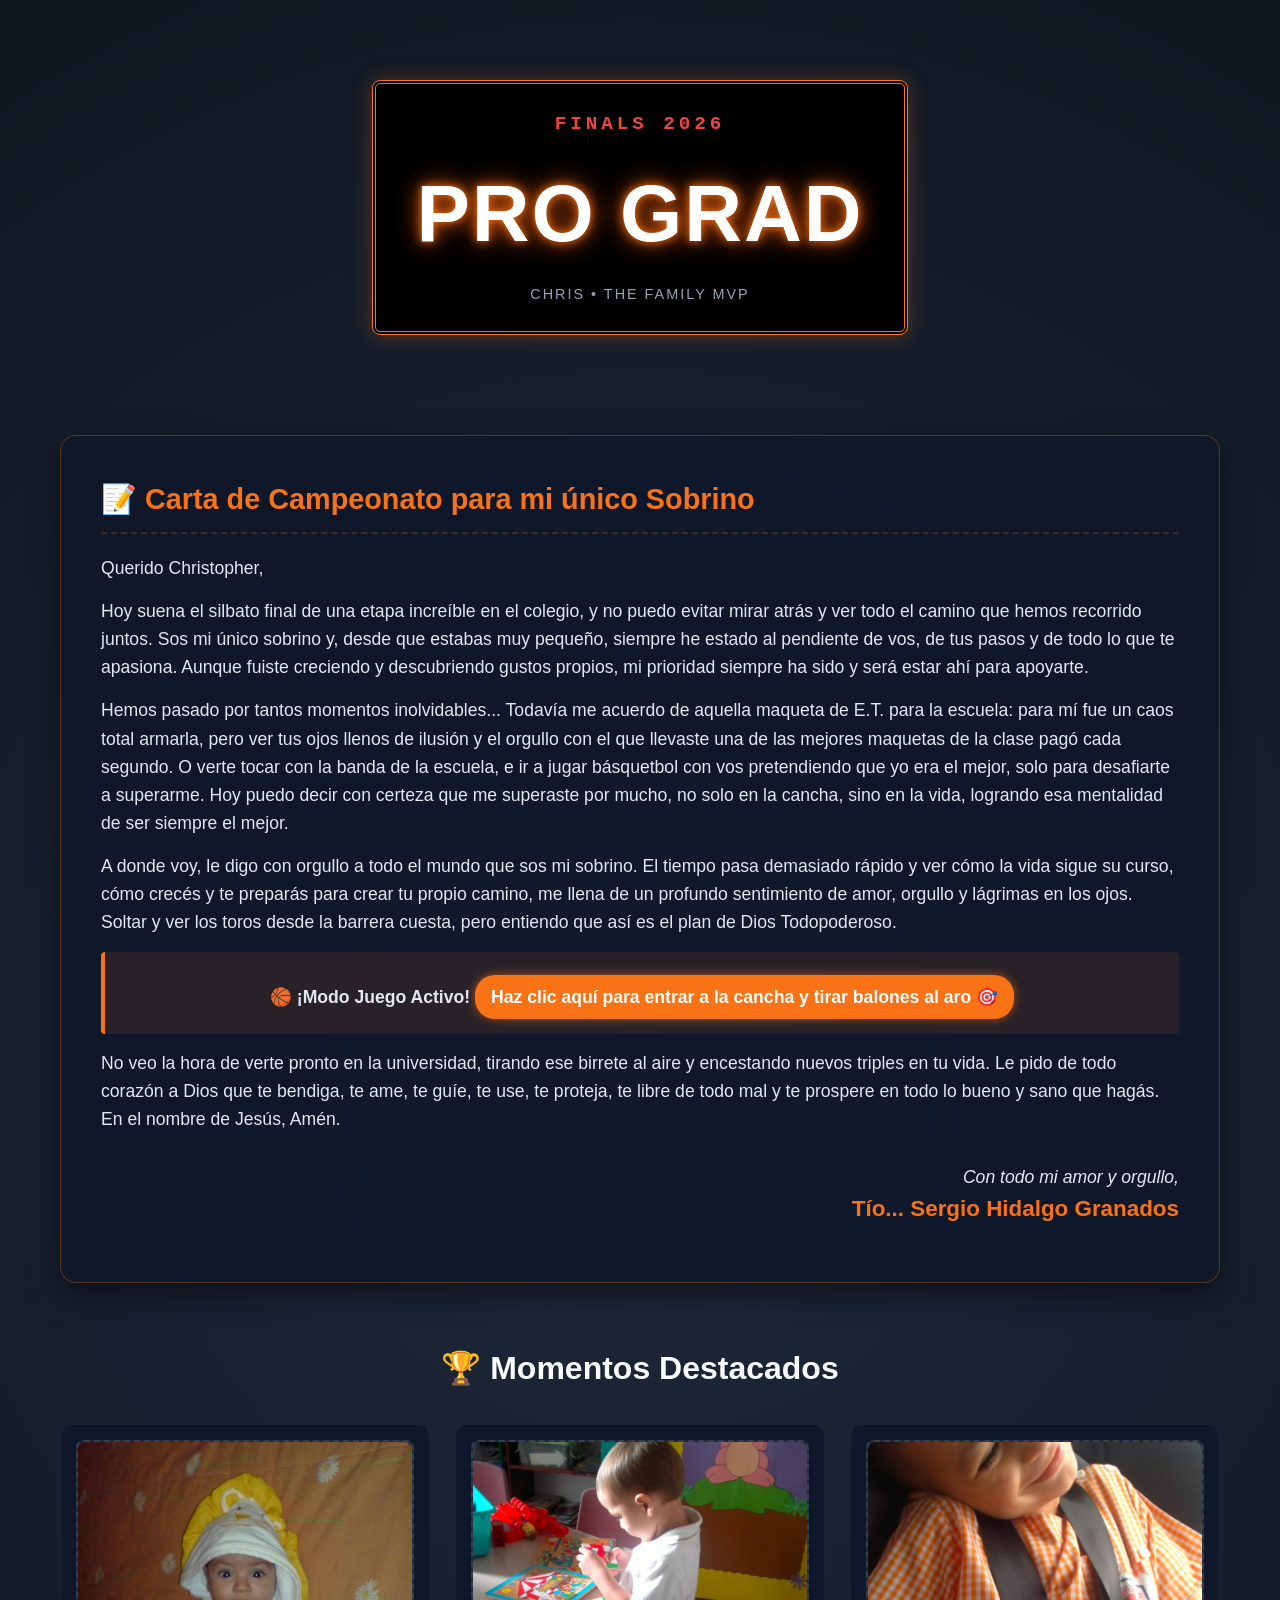
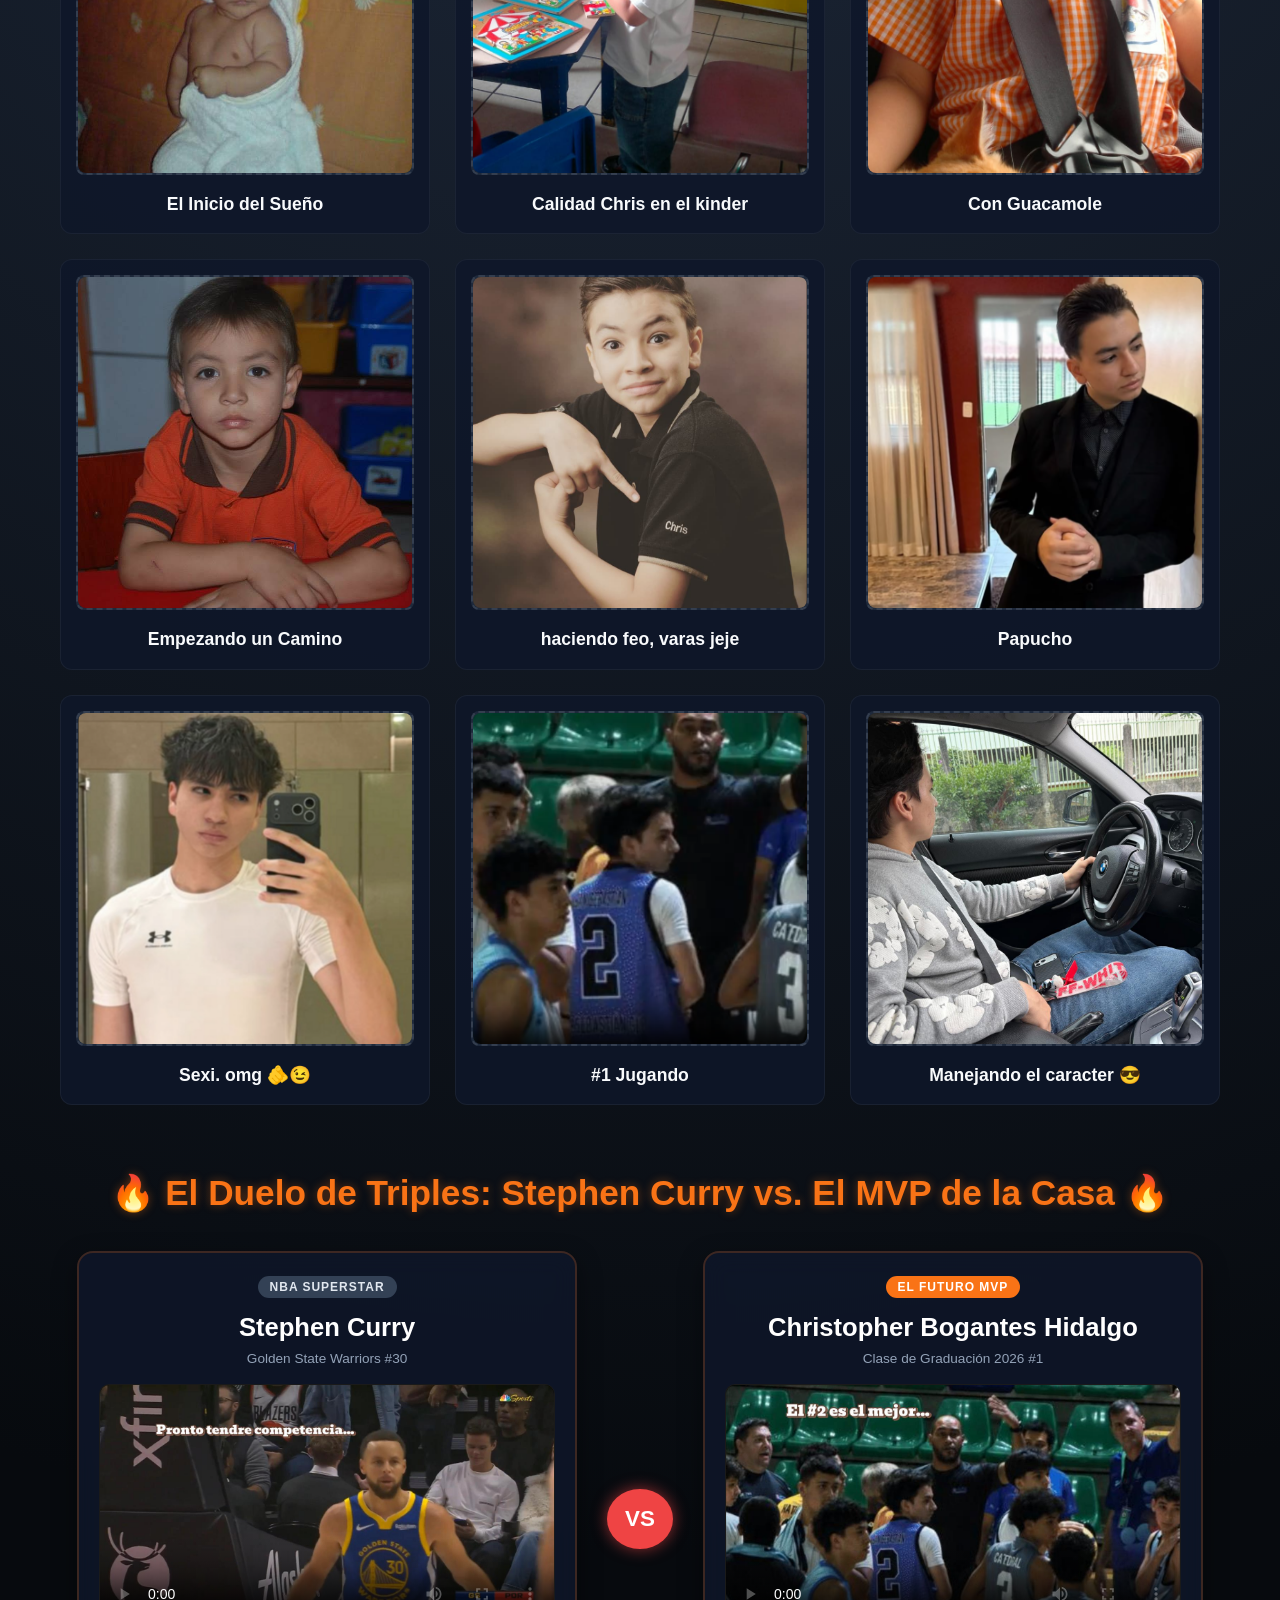
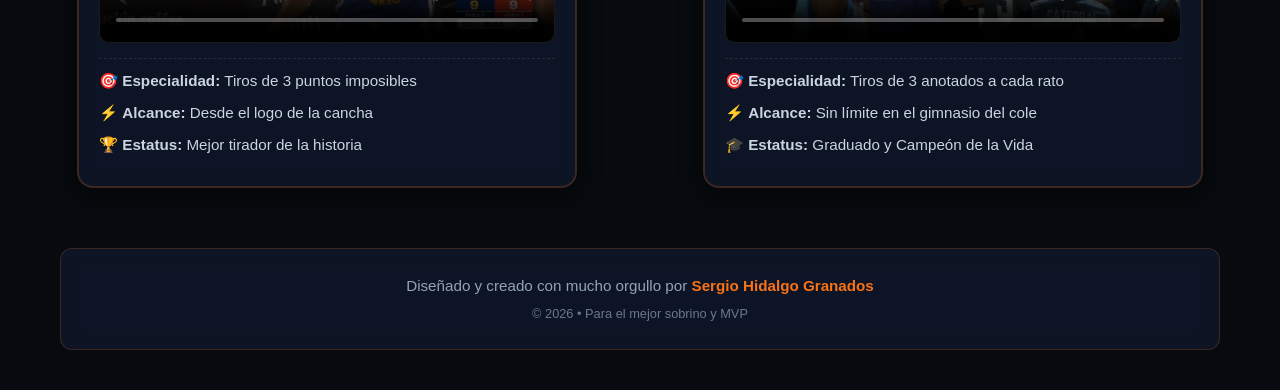
<file: index.html>
<!DOCTYPE html>
<html lang="es">

<head>
    <meta charset="UTF-8">
    <meta name="viewport" content="width=device-width, initial-scale=1.0">
    <title>¡Felicidades Graduado! - CourtSide Tribute</title>
    <link rel="stylesheet" href="css/style.css">
    <!-- Cargamos Matter.js para las futuras físicas de los balones -->
    <script src="https://cloudflare.com"></script>
</head>

<body>

    <!-- Contenedor interactivo para la física de JavaScript -->
    <div id="canvas-container"></div>

    <!-- Contenedor Principal Adaptable -->
    <div class="wrapper">

        <!-- SECCIÓN 1: El Marcador Principal (Hero) -->
        <header class="hero-stadium">
            <div class="scoreboard">
                <div class="board-header">FINALS 2026</div>
                <h1 class="neon-text">PRO GRAD</h1>
                <p class="tagline">Chris • The family MVP</p>
            </div>
        </header>

        <!-- SECCIÓN 2: La Carta Emotiva -->
        <section class="card-section">
            <article class="letter-box">
                <h2>📝 Carta de Campeonato para mi único Sobrino</h2>
                <div class="letter-content">
                    <p>Querido Christopher,</p>

                    <p>Hoy suena el silbato final de una etapa increíble en el colegio, y no puedo evitar mirar atrás y
                        ver todo el camino que hemos recorrido juntos. Sos mi único sobrino y, desde que estabas muy
                        pequeño, siempre he estado al pendiente de vos, de tus pasos y de todo lo que te apasiona.
                        Aunque fuiste creciendo y descubriendo gustos propios, mi prioridad siempre ha sido y será estar
                        ahí para apoyarte.</p>

                    <p>Hemos pasado por tantos momentos inolvidables... Todavía me acuerdo de aquella maqueta de E.T.
                        para la escuela: para mí fue un caos total armarla, pero ver tus ojos llenos de ilusión y el
                        orgullo con el que llevaste una de las mejores maquetas de la clase pagó cada segundo. O verte
                        tocar con la banda de la escuela, e ir a jugar básquetbol con vos pretendiendo que yo era el
                        mejor, solo para desafiarte a superarme. Hoy puedo decir con certeza que me superaste por mucho,
                        no solo en la cancha, sino en la vida, logrando esa mentalidad de ser siempre el mejor.</p>

                    <p>A donde voy, le digo con orgullo a todo el mundo que sos mi sobrino. El tiempo pasa demasiado
                        rápido y ver cómo la vida sigue su curso, cómo crecés y te preparás para crear tu propio camino,
                        me llena de un profundo sentimiento de amor, orgullo y lágrimas en los ojos. Soltar y ver los
                        toros desde la barrera cuesta, pero entiendo que así es el plan de Dios Todopoderoso.</p>

                    <p class="highlight-box">
                        🏀 ¡Modo Juego Activo!
                        <a href="juego.html" class="btn-juego">Haz clic aquí para entrar a la cancha y tirar balones al
                            aro 🎯</a>
                    </p>

                    <p>No veo la hora de verte pronto en la universidad, tirando ese birrete al aire y encestando nuevos
                        triples en tu vida. Le pido de todo corazón a Dios que te bendiga, te ame, te guíe, te use, te
                        proteja, te libre de todo mal y te prospere en todo lo bueno y sano que hagás. En el nombre de
                        Jesús, Amén.</p>

                    <p class="signature">Con todo mi amor y orgullo,<br><span>Tío... Sergio Hidalgo Granados</span></p>
                </div>
            </article>
        </section>

        <!-- SECCIÓN 3: Galería de Momentos (Tarjetas responsivas para fotos) -->
        <section class="gallery-section">
            <h2>🏆 Momentos Destacados</h2>
            <div class="gallery-grid">
                <div class="gallery-card">
                    <div class="card-img-placeholder"><img src="images/Bebe.jpeg" alt="📸 Chris Bebe">
                    </div>
                    <h3>El Inicio del Sueño</h3>
                </div>
                <div class="gallery-card">
                    <div class="card-img-placeholder"><img src="images/Kinder.jpeg" alt="📸 Chris en su kinder">
                    </div>
                    <h3>Calidad Chris en el kinder</h3>
                </div>
                <div class="gallery-card">
                    <div class="card-img-placeholder"><img src="images/ConGato.jpeg" alt="📸 Chris con su Guacamole">
                    </div>
                    <h3>Con Guacamole</h3>
                </div>
                <div class="gallery-card">
                    <div class="card-img-placeholder"><img src="images/ChrisPeque.jpg" alt="📸 Chris en su infancia">
                    </div>
                    <h3>Empezando un Camino</h3>
                </div>
                <div class="gallery-card">
                    <div class="card-img-placeholder"><img src="images/ChrisMedio.png" alt="📸 Chris en su infancia">
                    </div>
                    <h3>haciendo feo, varas jeje</h3>
                </div>
                <div class="gallery-card">
                    <div class="card-img-placeholder"><img src="images/ChrisGrande.png" alt="📸 Chris en su infancia">
                    </div>
                    <h3>Papucho</h3>
                </div>
                <div class="gallery-card">
                    <div class="card-img-placeholder"><img src="images/Espejo.png" alt="📸 Chris en su infancia"></div>
                    <h3>Sexi. omg 🫵😉</h3>
                </div>
                <div class="gallery-card">
                    <div class="card-img-placeholder"><img src="images/Jugando.png" alt="📸 Chris en su infancia"></div>
                    <h3>#1 Jugando</h3>
                </div>
                <div class="gallery-card">
                    <div class="card-img-placeholder"><img src="images/Chuzo.jpeg" alt="📸 Chris en su infancia"></div>
                    <h3>Manejando el caracter 😎</h3>
                </div>
            </div>
        </section>

        <!-- SECCIÓN DE COMPARATIVA: Stephen Curry vs. Tu Sobrino -->
        <section class="vs-section">
            <h2>🔥 El Duelo de Triples: Stephen Curry vs. El MVP de la Casa 🔥</h2>

            <div class="vs-grid">
                <!-- Tarjeta de Stephen Curry -->
                <div class="vs-card player-curry">
                    <div class="player-header">
                        <span class="badge">NBA Superstar</span>
                        <h3>Stephen Curry</h3>
                        <p class="team">Golden State Warriors #30</p>
                    </div>
                    <div class="video-container">
                        <video controls poster="videos/Posters/StephenCurry-Cover.jpg">
                            <source src="videos/StephenCurry.mp4" type="video/mp4">
                            Tu navegador no soporta la reproducción de video.
                        </video>
                    </div>
                    <ul class="stats-list">
                        <li>🎯 <strong>Especialidad:</strong> Tiros de 3 puntos imposibles</li>
                        <li>⚡ <strong>Alcance:</strong> Desde el logo de la cancha</li>
                        <li>🏆 <strong>Estatus:</strong> Mejor tirador de la historia</li>
                    </ul>
                </div>

                <!-- Divisor VS -->
                <div class="vs-divider">
                    <span>VS</span>
                </div>

                <!-- Tarjeta de Chris -->
                <div class="vs-card player-nephew">
                    <div class="player-header">
                        <span class="badge highlight">El Futuro MVP</span>
                        <h3>Christopher Bogantes Hidalgo</h3>
                        <p class="team">Clase de Graduación 2026 #1</p>
                    </div>
                    <div class="video-container">
                        <video controls poster="videos/Posters/VideoChris-Cover.jpg">
                            <source src="videos/VideoChris.mp4" type="video/mp4">
                            Tu navegador no soporta la reproducción de video.
                        </video>
                    </div>
                    <ul class="stats-list">
                        <li>🎯 <strong>Especialidad:</strong> Tiros de 3 anotados a cada rato</li>
                        <li>⚡ <strong>Alcance:</strong> Sin límite en el gimnasio del cole</li>
                        <li>🎓 <strong>Estatus:</strong> Graduado y Campeón de la Vida</li>
                    </ul>
                </div>
            </div>
        </section>

        <!-- SECCIÓN 4: Pie de Página / Créditos -->
        <section class="footer-section">
            <footer class="site-footer">
                <p>Diseñado y creado con mucho orgullo por <span>Sergio Hidalgo Granados</span></p>
                <p class="copyright">© 2026 • Para el mejor sobrino y MVP</p>
            </footer>
        </section>

    </div>
    <script src="js/script.js"></script>
</body>

</html>
</file>
<file: css/style.css>
/* ==========================================================================
   RESET Y VARIABLES (Limpieza absoluta)
   ========================================================================== */
* {
    margin: 0;
    padding: 0;
    box-sizing: border-box;
}

:root {
    --bg-dark: #070a0e;
    --bg-card: rgba(15, 23, 42, 0.85);
    --primary-orange: #f97316;
    --neon-glow: #ea580c;
    --text-light: #f8fafc;
    --text-muted: #94a3b8;
}

body {
    font-family: 'Segoe UI', -apple-system, BlinkMacSystemFont, Roboto, sans-serif;
    background-color: var(--bg-dark);
    /* Degradado sutil que imita la iluminación de un estadio reflectivo */
    background-image: radial-gradient(circle at 50% 30%, #1e293b 0%, var(--bg-dark) 80%);
    color: var(--text-light);
    overflow-x: hidden;
    line-height: 1.6;
}

/* Lienzo de físicas (Detrás de todo) */
#canvas-container {
    position: fixed;
    top: 0;
    left: 0;
    width: 100%;
    height: 100vh;
    z-index: 1;
    pointer-events: none;
}

/* Contenedor global con márgenes seguros */
.wrapper {
    position: relative;
    z-index: 2;
    width: 100%;
    max-width: 1200px;
    margin: 0 auto;
    padding: 20px;
}

/* ==========================================================================
   SECCIÓN 1: EL MARCADOR (Hero)
   ========================================================================== */
.hero-stadium {
    display: flex;
    justify-content: center;
    align-items: center;
    padding: 60px 10px;
    text-align: center;
}

.scoreboard {
    background: #000;
    border: 4px double var(--primary-orange);
    padding: 25px 40px;
    border-radius: 8px;
    box-shadow: 0 0 20px rgba(249, 115, 22, 0.3);
}

.board-header {
    font-family: 'Courier New', Courier, monospace;
    color: #ef4444;
    font-weight: bold;
    font-size: 1.2rem;
    letter-spacing: 4px;
    margin-bottom: 10px;
}

.neon-text {
    font-size: clamp(2.5rem, 8vw, 5rem); /* Se adapta mágicamente al tamaño de pantalla */
    font-family: 'Impact', 'Arial Black', sans-serif;
    text-transform: uppercase;
    color: #fff;
    text-shadow: 0 0 10px var(--primary-orange), 0 0 25px var(--neon-glow);
    letter-spacing: 2px;
}

.tagline {
    color: var(--text-muted);
    text-transform: uppercase;
    font-size: 0.9rem;
    letter-spacing: 2px;
    margin-top: 5px;
}

/* ==========================================================================
   SECCIÓN 2: CARTA DE CAMPEONATO
   ========================================================================== */
.card-section {
    margin: 40px 0;
}

.letter-box {
    background: var(--bg-card);
    border: 1px solid rgba(249, 115, 22, 0.3);
    border-radius: 16px;
    padding: clamp(20px, 5vw, 40px); /* Padding responsivo */
    backdrop-filter: blur(12px);
    box-shadow: 0 10px 30px rgba(0, 0, 0, 0.5);
}

.letter-box h2 {
    color: var(--primary-orange);
    margin-bottom: 20px;
    font-size: 1.8rem;
    border-bottom: 2px dashed rgba(249, 115, 22, 0.2);
    padding-bottom: 10px;
}

.letter-content p {
    margin-bottom: 15px;
    font-size: 1.1rem;
    color: #e2e8f0;
}

.highlight-box {
    background: rgba(249, 115, 22, 0.1);
    border-left: 4px solid var(--primary-orange);
    padding: 15px;
    border-radius: 4px;
    font-weight: bold;
    text-align: center;
}

.signature {
    text-align: right;
    margin-top: 30px;
    font-style: italic;
    color: var(--text-muted);
}

.signature span {
    font-size: 1.4rem;
    color: var(--primary-orange);
    font-weight: bold;
    font-style: normal;
}

/* ==========================================================================
   SECCIÓN 3: GALERÍA RESPONSIVA (Grid Mágico)
   ========================================================================== */
.gallery-section {
    margin: 60px 0;
}

.gallery-section h2 {
    text-align: center;
    margin-bottom: 30px;
    font-size: 2rem;
}

/* Autolayout: Crea columnas automáticamente según el espacio disponible */
.gallery-grid {
    display: grid;
    grid-template-columns: repeat(auto-fit, minmax(280px, 1fr));
    gap: 25px;
}

.gallery-card {
    background: var(--bg-card);
    border-radius: 12px;
    padding: 15px;
    border: 1px solid rgba(255, 255, 255, 0.05);
    transition: transform 0.3s ease, box-shadow 0.3s ease;
}

/* Efecto interactivo al pasar el mouse */
.gallery-card:hover {
    transform: translateY(-5px);
    box-shadow: 0 8px 20px rgba(249, 115, 22, 0.2);
    border-color: var(--primary-orange);
}

.card-img-placeholder {
    width: 100%;
    height: 335px;
    background: #1e293b;
    border-radius: 8px;
    display: flex;
    justify-content: center;
    align-items: center;
    color: var(--text-muted);
    font-size: 0.9rem;
    margin-bottom: 15px;
    border: 2px dashed rgba(255, 255, 255, 0.1);
}

.card-img-placeholder img {
    width: 100%;
    height: 100%;
    object-fit: cover;
    border-radius: 8px;
}

.gallery-card h3 {
    font-size: 1.1rem;
    text-align: center;
}

/* ==========================================================================
   SECCIÓN DE COMPARATIVA (VS SECTION)
   ========================================================================== */
.vs-section {
    margin: 60px 0;
}

.vs-section h2 {
    text-align: center;
    margin-bottom: 30px;
    font-size: clamp(1.4rem, 4vw, 2.2rem);
    color: var(--primary-orange);
    text-shadow: 0 0 10px rgba(249, 115, 22, 0.4);
}

.vs-grid {
    display: flex;
    flex-direction: column;
    gap: 20px;
    align-items: center;
}

@media (min-width: 850px) {
    .vs-grid {
        flex-direction: row;
        justify-content: center;
        align-items: stretch;
    }
}

.vs-card {
    background: var(--bg-card);
    border: 2px solid rgba(249, 115, 22, 0.2);
    border-radius: 16px;
    padding: 20px;
    flex: 1;
    max-width: 500px;
    width: 100%;
    display: flex;
    flex-direction: column;
    backdrop-filter: blur(12px);
    box-shadow: 0 8px 25px rgba(0, 0, 0, 0.4);
    transition: transform 0.3s ease, border-color 0.3s ease;
}

.vs-card:hover {
    transform: translateY(-5px);
    border-color: var(--primary-orange);
}

.player-header {
    text-align: center;
    margin-bottom: 15px;
}

.badge {
    background: #334155;
    color: #e2e8f0;
    font-size: 0.75rem;
    padding: 4px 12px;
    border-radius: 20px;
    text-transform: uppercase;
    letter-spacing: 1px;
    font-weight: bold;
}

.badge.highlight {
    background: var(--primary-orange);
    color: #fff;
}

.player-header h3 {
    font-size: 1.6rem;
    margin-top: 8px;
    color: #fff;
}

.player-header .team {
    color: var(--text-muted);
    font-size: 0.85rem;
}

/* Aspect ratio 16:9 perfecto para los videos */
.video-container {
    position: relative;
    width: 100%;
    padding-top: 56.25%; /* 16:9 Aspect Ratio */
    background: #000;
    border-radius: 10px;
    overflow: hidden;
    margin-bottom: 15px;
    border: 1px solid rgba(255, 255, 255, 0.1);
}

.video-container iframe,
.video-container video {
    position: absolute;
    top: 0;
    left: 0;
    width: 100%;
    height: 100%;
    object-fit: cover;
}

.stats-list {
    list-style: none;
    margin-top: auto;
    padding: 10px 0 0 0;
    border-top: 1px dashed rgba(255, 255, 255, 0.1);
}

.stats-list li {
    font-size: 0.95rem;
    margin-bottom: 8px;
    color: #cbd5e1;
}

.vs-divider {
    display: flex;
    justify-content: center;
    align-items: center;
    padding: 10px;
}

.vs-divider span {
    background: #ef4444;
    color: #fff;
    font-weight: 900;
    font-size: 1.4rem;
    padding: 12px 18px;
    border-radius: 50%;
    box-shadow: 0 0 15px rgba(239, 68, 68, 0.6);
    font-family: 'Impact', sans-serif;
}

/* ==========================================================================
   SECCIÓN FOOTER / CRÉDITOS
   ========================================================================== */
.footer-section {
    margin-top: 60px;
    padding-bottom: 20px;
}

.site-footer {
    text-align: center;
    padding: 25px 15px;
    background: var(--bg-card);
    border: 1px solid rgba(249, 115, 22, 0.2);
    border-radius: 12px;
    backdrop-filter: blur(12px);
    color: var(--text-muted);
    font-size: 0.95rem;
}

.site-footer span {
    color: var(--primary-orange);
    font-weight: bold;
}

.site-footer .copyright {
    font-size: 0.8rem;
    margin-top: 6px;
    opacity: 0.7;
}

.btn-juego {
    display: inline-block;
    margin-top: 8px;
    padding: 8px 16px;
    background: var(--primary-orange);
    color: #fff;
    font-weight: bold;
    text-decoration: none;
    border-radius: 20px;
    box-shadow: 0 0 10px rgba(249, 115, 22, 0.6);
    transition: transform 0.2s, background 0.2s;
}

.btn-juego:hover {
    transform: scale(1.05);
    background: #ea580c;
}
</file>
